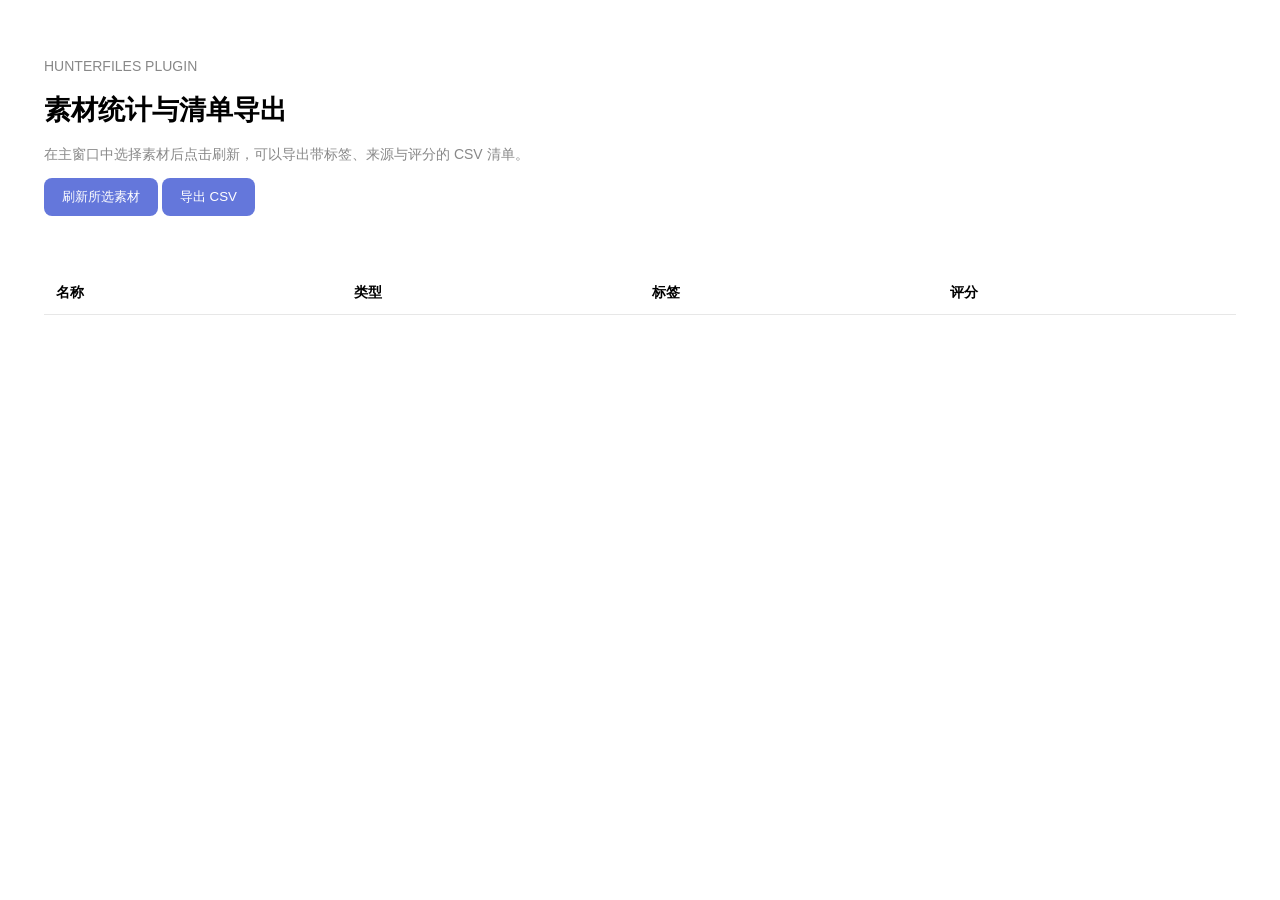
<file: plugins/selection-stats/index.html>
<!doctype html><html lang="zh-CN"><head><meta charset="utf-8"><meta http-equiv="Content-Security-Policy" content="default-src 'none'; script-src 'unsafe-inline'; style-src 'unsafe-inline'"><style>:root{color-scheme:light dark}body{font:14px -apple-system,sans-serif;padding:36px}h1{font-size:27px}p{color:#888}button{padding:10px 18px;border-radius:8px;background:#6477db;color:white;border:0;cursor:pointer}table{width:100%;margin-top:24px;border-collapse:collapse}td,th{text-align:left;padding:12px;border-bottom:1px solid #8883}#stats{display:flex;gap:28px;margin:28px 0;font-size:23px}.small{font-size:12px;color:#888}</style></head><body><p>HUNTERFILES PLUGIN</p><h1>素材统计与清单导出</h1><p>在主窗口中选择素材后点击刷新，可以导出带标签、来源与评分的 CSV 清单。</p><button id="refresh">刷新所选素材</button> <button id="export">导出 CSV</button><div id="stats"></div><table><thead><tr><th>名称</th><th>类型</th><th>标签</th><th>评分</th></tr></thead><tbody id="rows"></tbody></table><p id="status"></p><script>
let items=[];
async function refresh(){items=await hunterfiles.getSelection();document.getElementById('stats').textContent=`${items.length} 个素材 · ${(items.reduce((n,i)=>n+i.byteCount,0)/1048576).toFixed(1)} MB`;const rows=document.getElementById('rows');rows.replaceChildren();for(const item of items){const row=document.createElement('tr');for(const value of [item.name,item.ext,item.tags.join(', '),'★'.repeat(item.rating)]){const cell=document.createElement('td');cell.textContent=value;row.append(cell)}rows.append(row)}}
document.getElementById('refresh').onclick=refresh;
document.getElementById('export').onclick=async()=>{const cell=value=>'"'+String(value).replaceAll('"','""').replace(/^[=+\-@]/,"'$&")+'"';const rows=[['名称','类型','标签','评分','来源','备注'],...items.map(i=>[i.name,i.ext,i.tags.join(', '),i.rating,i.sourceURL,i.note])];const saved=await hunterfiles.saveText('HunterFiles-素材清单.csv','\ufeff'+rows.map(row=>row.map(cell).join(',')).join('\r\n'));document.getElementById('status').textContent=saved?'已导出。':'已取消。'};refresh();
</script></body></html>
</file>
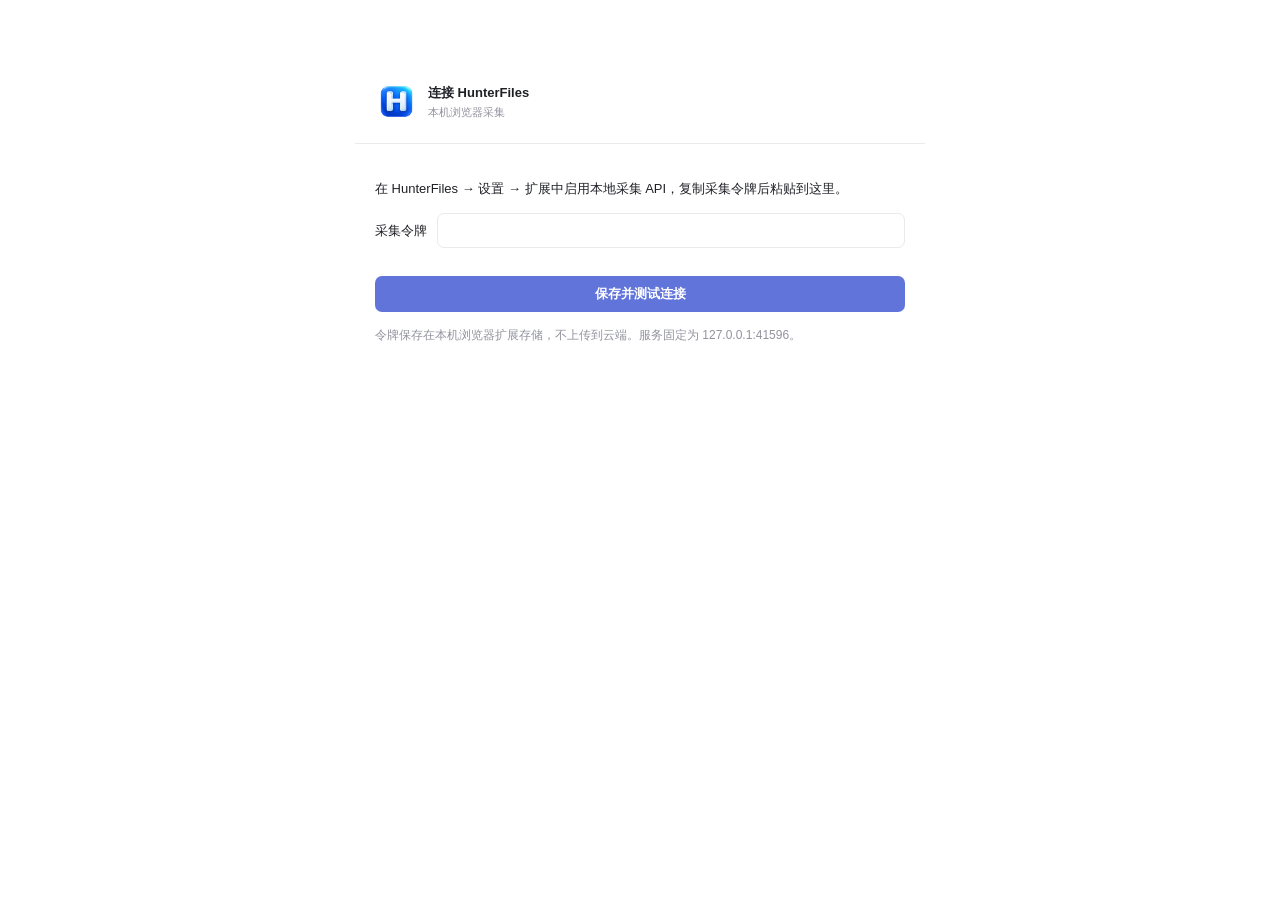
<file: browser-extension/options.html>
<!doctype html><html lang="zh-CN"><head><meta charset="utf-8"><link rel="stylesheet" href="style.css"><title>HunterFiles 采集设置</title></head><body class="options"><header><img class="mark" src="icons/hunterfiles-128.png" alt=""><div><strong>连接 HunterFiles</strong><small>本机浏览器采集</small></div></header><main><p>在 HunterFiles → 设置 → 扩展中启用本地采集 API，复制采集令牌后粘贴到这里。</p><label>采集令牌<input type="password" id="token" autocomplete="off"></label><button class="primary" id="save">保存并测试连接</button><p id="status" role="status"></p><p class="muted">令牌保存在本机浏览器扩展存储，不上传到云端。服务固定为 127.0.0.1:41596。</p></main><script type="module" src="options.js"></script></body></html>
</file>
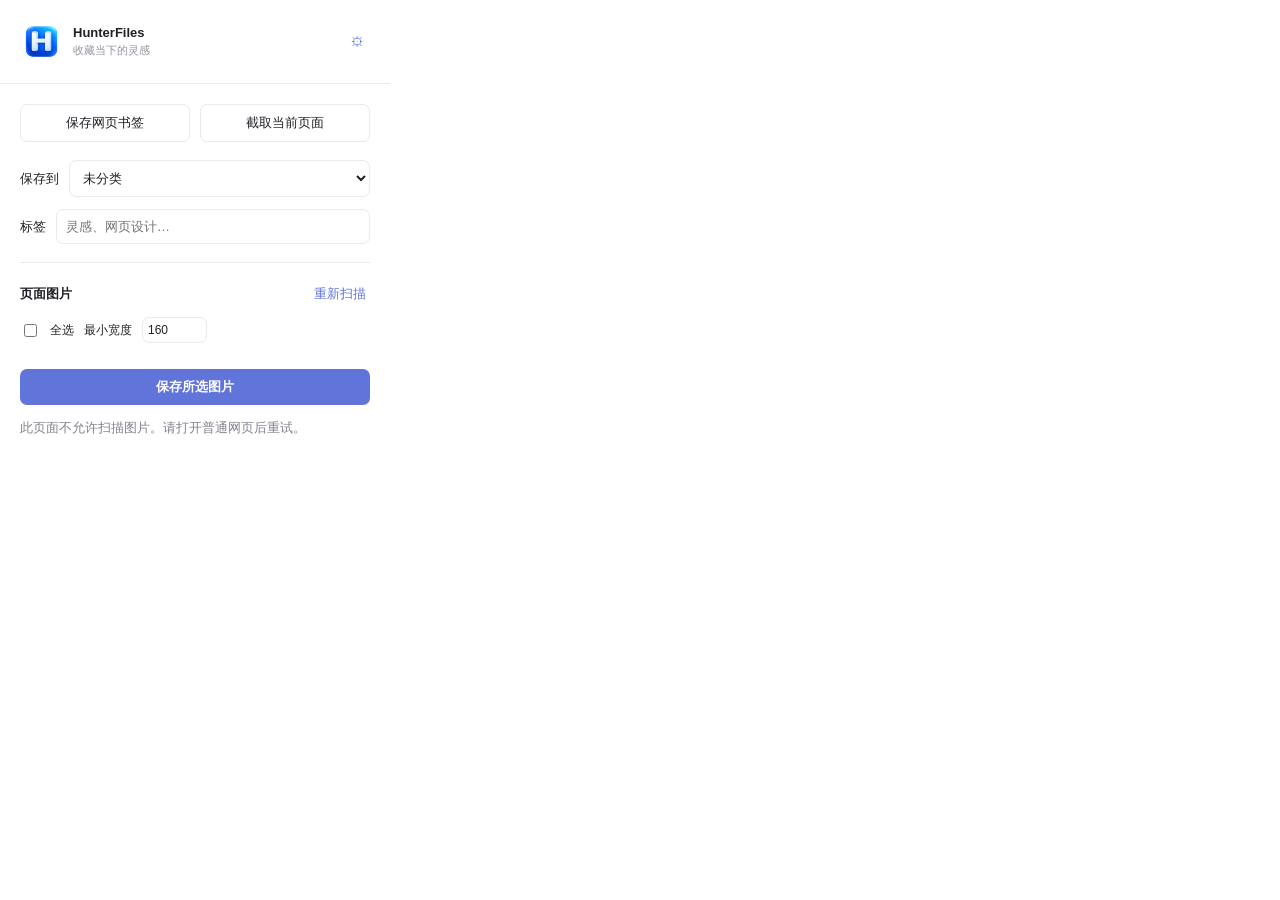
<file: browser-extension/popup.html>
<!doctype html>
<html lang="zh-CN"><head><meta charset="utf-8"><link rel="stylesheet" href="style.css"></head><body>
<header><img class="mark" src="icons/hunterfiles-128.png" alt=""><div><strong>HunterFiles</strong><small>收藏当下的灵感</small></div><button id="settings" class="quiet" aria-label="设置">⚙</button></header>
<main>
<div class="actions"><button id="bookmark">保存网页书签</button><button id="screenshot">截取当前页面</button></div>
<label>保存到<select id="folder"><option value="">未分类</option></select></label>
<label>标签<input id="tags" placeholder="灵感、网页设计…"></label>
<div class="divider"></div>
<div class="row"><strong>页面图片</strong><span id="count"></span><button id="scan" class="quiet">重新扫描</button></div>
<div class="row"><label class="inline"><input id="select-all" type="checkbox"> 全选</label><label class="inline">最小宽度 <input id="min-width" type="number" value="160" min="0" max="10000"></label></div>
<div id="images"></div>
<button id="save" class="primary">保存所选图片</button>
<p id="status" role="status">正在连接本机 HunterFiles…</p>
</main><script type="module" src="popup.js"></script></body></html>
</file>
<file: browser-extension/style.css>
:root{color-scheme:light dark;--accent:#6174d9;--bg:light-dark(#fff,#242529);--fg:light-dark(#202127,#eee);--line:light-dark(#e9e9ee,#3a3b43)}*{box-sizing:border-box}body{width:390px;margin:0;background:var(--bg);color:var(--fg);font:13px -apple-system,BlinkMacSystemFont,sans-serif}header{display:flex;align-items:center;gap:12px;padding:22px;border-bottom:1px solid var(--line)}header small{display:block;margin-top:4px;color:#92939e}header button{margin-left:auto}.mark{width:39px;height:39px;object-fit:contain}main{padding:20px}button,input,select{font:inherit;border-radius:7px;border:1px solid var(--line);padding:9px;background:var(--bg);color:var(--fg)}button{cursor:pointer}button:hover{border-color:var(--accent)}button:disabled{opacity:.5;cursor:wait}.primary{background:var(--accent);border:0;color:white;width:100%;margin-top:16px;font-weight:600}.quiet{border:0;padding:4px;color:var(--accent)}label{display:flex;align-items:center;gap:10px;margin-bottom:12px}label>input:not([type=checkbox]),select{flex:1;min-width:0}.actions{display:flex;gap:10px;margin-bottom:18px}.actions button{flex:1}.divider{height:1px;background:var(--line);margin:18px 0}.row{display:flex;align-items:center;gap:10px;margin-bottom:10px}.row .quiet{margin-left:auto}.inline{margin:0;font-size:12px}.inline input[type=number]{width:65px;padding:5px}#images{display:grid;grid-template-columns:repeat(3,1fr);gap:8px;max-height:330px;overflow-y:auto}.tile{position:relative;display:flex;flex-direction:column;gap:3px;margin:0;padding:5px;border:1px solid var(--line);border-radius:8px}.tile input{position:absolute;top:5px;left:5px;accent-color:var(--accent)}.tile img{width:95px;height:90px;object-fit:contain}.tile small{font-size:10px;color:#9697a0}#status{line-height:1.6;color:#81838f;white-space:pre-wrap}.options{width:570px;margin:60px auto}.options main p{line-height:1.8}.muted{color:#92939e;font-size:12px}
</file>
